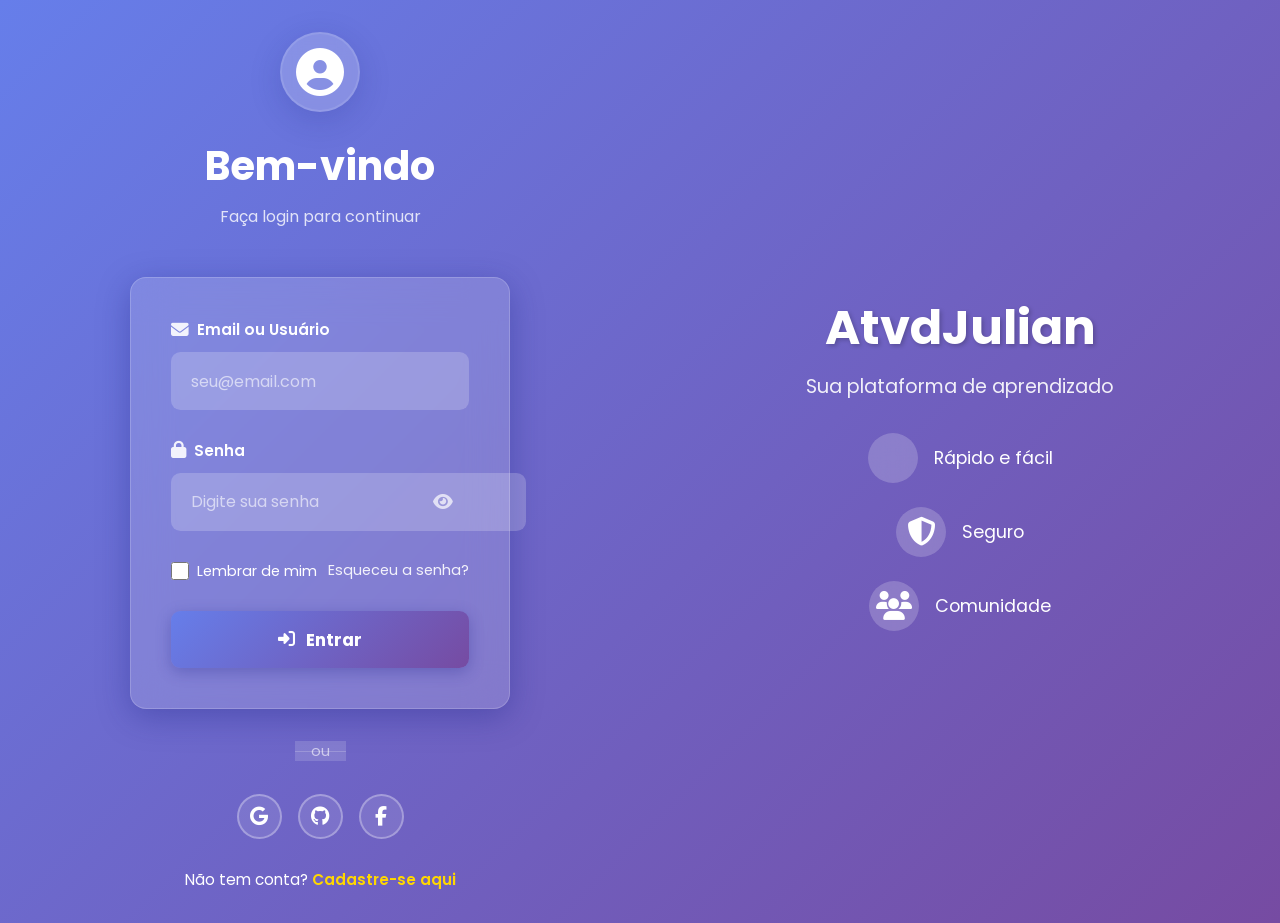
<file: login.html>
<!DOCTYPE html>
<html lang="pt-BR">
  <head>
    <meta charset="UTF-8" />
    <meta name="viewport" content="width=device-width, initial-scale=1.0" />
    <title>Login - AtvdJulian</title>
    <link rel="stylesheet" href="style.css" />
    <link rel="stylesheet" href="https://cdnjs.cloudflare.com/ajax/libs/font-awesome/6.4.0/css/all.min.css" />
  </head>
  <body>
    <div class="login-container">
      <div class="login-box">
        <div class="login-header">
          <div class="logo-circle">
            <i class="fas fa-user-circle"></i>
          </div>
          <h1>Bem-vindo</h1>
          <p class="subtitle">Faça login para continuar</p>
        </div>

        <form id="loginForm">
          <div class="form-group">
            <label for="email">
              <i class="fas fa-envelope"></i>
              Email ou Usuário
            </label>
            <input 
              type="email" 
              id="email" 
              name="email" 
              placeholder="seu@email.com" 
              required
            />
          </div>

          <div class="form-group">
            <label for="password">
              <i class="fas fa-lock"></i>
              Senha
            </label>
            <div class="password-wrapper">
              <input 
                type="password" 
                id="password" 
                name="password" 
                placeholder="Digite sua senha" 
                required
              />
              <button type="button" class="toggle-password" id="togglePassword">
                <i class="fas fa-eye"></i>
              </button>
            </div>
          </div>

          <div class="remember-forgot">
            <label class="remember">
              <input type="checkbox" name="remember" />
              <span>Lembrar de mim</span>
            </label>
            <a href="#" class="forgot-password">Esqueceu a senha?</a>
          </div>

          <button type="submit" class="login-btn">
            <i class="fas fa-sign-in-alt"></i>
            Entrar
          </button>
        </form>

        <div class="divider">
          <span>ou</span>
        </div>

        <div class="social-login">
          <button type="button" class="social-btn google" title="Login com Google">
            <i class="fab fa-google"></i>
          </button>
          <button type="button" class="social-btn github" title="Login com GitHub">
            <i class="fab fa-github"></i>
          </button>
          <button type="button" class="social-btn facebook" title="Login com Facebook">
            <i class="fab fa-facebook-f"></i>
          </button>
        </div>

        <div class="signup-link">
          Não tem conta? <a href="#">Cadastre-se aqui</a>
        </div>
      </div>

      <div class="login-side">
        <div class="side-content">
          <h2>AtvdJulian</h2>
          <p>Sua plataforma de aprendizado</p>
          <div class="features">
            <div class="feature">
              <i class="fas fa-lightning-bolt"></i>
              <span>Rápido e fácil</span>
            </div>
            <div class="feature">
              <i class="fas fa-shield-alt"></i>
              <span>Seguro</span>
            </div>
            <div class="feature">
              <i class="fas fa-users"></i>
              <span>Comunidade</span>
            </div>
          </div>
        </div>
      </div>
    </div>

    <script src="login.js"></script>
  </body>
</html>
</file>
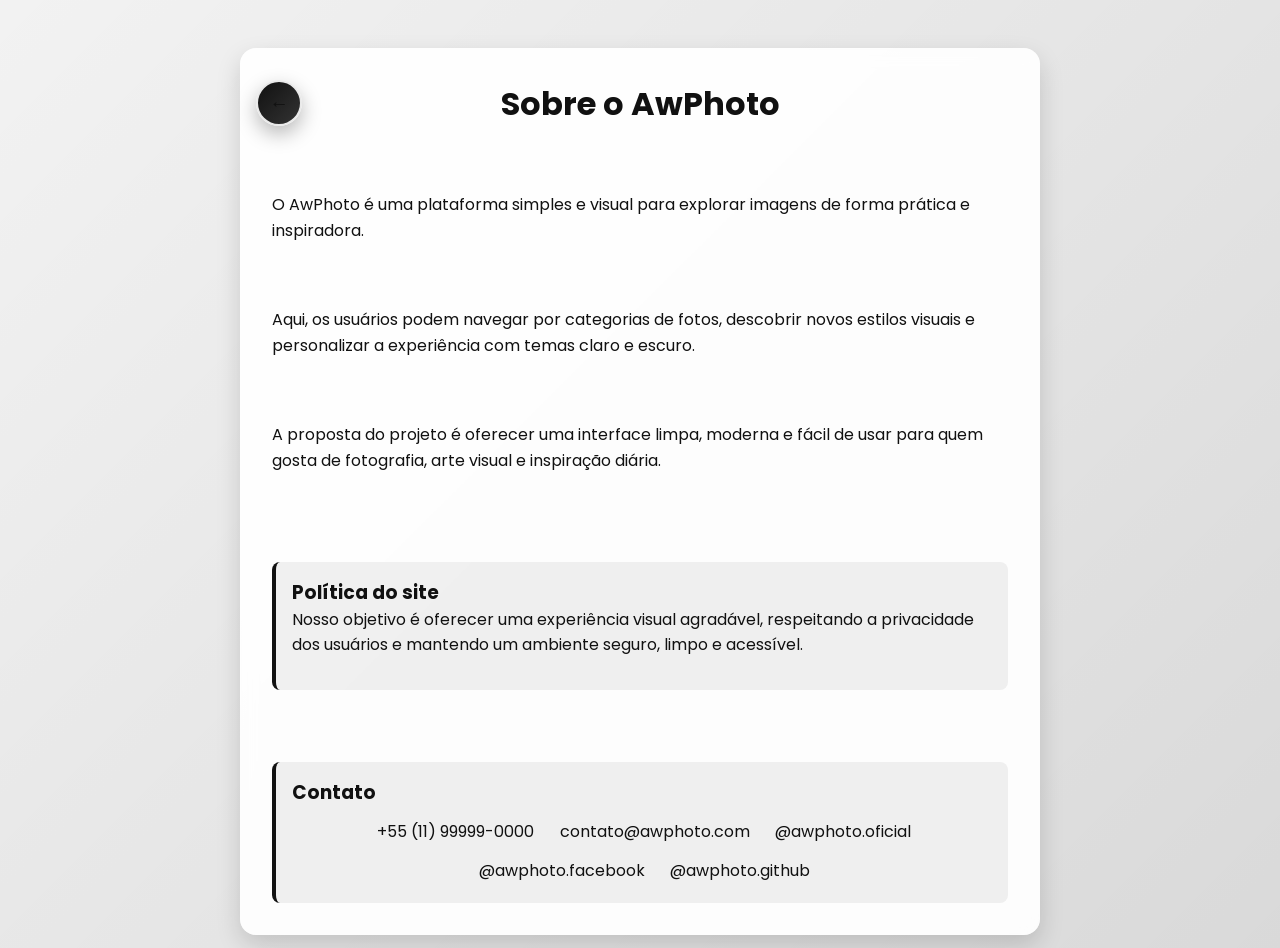
<file: sobre.html>
<!DOCTYPE html>
<html lang="pt-BR">
  <head>
    <meta charset="UTF-8" />
    <meta name="viewport" content="width=device-width, initial-scale=1.0" />
    <title>Sobre - AwPhoto</title>
    <link rel="stylesheet" href="style.css" />
    <style>
      body {
        background: linear-gradient(135deg, rgba(0,0,0,0.05), rgba(0,0,0,0.15)),
          url('https://picsum.photos/1600/1000?blur=2');
        background-size: cover;
        background-position: center;
        color: #222;
        min-height: 100vh;
      }

      .about-page {
        max-width: 800px;
        margin: 3rem auto 2rem;
        padding: 2rem;
        background: rgba(255, 255, 255, 0.92);
        color: #111;
        border-radius: 1rem;
        box-shadow: 0 10px 25px rgba(0, 0, 0, 0.15);
        backdrop-filter: blur(8px);
        transition: background-color 0.3s ease, color 0.3s ease;
      }

      .about-page h1 {
        margin-bottom: 1rem;
      }

      .about-page p {
        margin-bottom: 1rem;
        line-height: 1.6;
      }

      .about-page a {
        color: #111;
        font-weight: 600;
      }

      .policy-box,
      .contact-box {
        margin-top: 1.5rem;
        padding: 1rem;
        border-left: 4px solid #111;
        background: rgba(17, 17, 17, 0.06);
        border-radius: 0.5rem;
      }

      .contact-list {
        list-style: none;
        padding: 0;
        margin-top: 0.5rem;
        display: flex;
        flex-wrap: wrap;
        gap: 0.4rem;
        justify-content: center;
      }

      .contact-list li {
        display: flex;
        align-items: center;
        gap: 0.3rem;
        padding: 0.25rem 0.45rem;
        border-radius: 999px;
      }

      .back-home-btn {
        display: inline-flex;
        align-items: center;
        justify-content: center;
        width: 2.9rem;
        height: 2.9rem;
        margin: 1rem 0 1rem 0;
        border-radius: 50%;
        background: linear-gradient(135deg, #111, #333);
        color: white;
        text-decoration: none;
        font-weight: 800;
        font-size: 1.2rem;
        box-shadow: 0 8px 20px rgba(0, 0, 0, 0.28);
        border: 2px solid rgba(255, 255, 255, 0.9);
        position: absolute;
        left: 1rem;
        top: 1rem;
        z-index: 20;
      }

      .back-home-btn:hover {
        transform: scale(1.05);
      }

      body.dark-theme .back-home-btn {
        background: linear-gradient(135deg, #f5f5f5, #d0d0d0);
        color: #111;
        border-color: #111;
        box-shadow: 0 8px 20px rgba(255, 255, 255, 0.15);
      }

      body.dark-theme .about-page {
        background: rgba(20, 20, 20, 0.95);
        color: #f5f5f5;
        box-shadow: 0 10px 25px rgba(0, 0, 0, 0.35);
      }

      body.dark-theme .about-page a {
        color: #f5f5f5;
      }

      body.dark-theme .about-page .policy-box,
      body.dark-theme .about-page .contact-box {
        background: rgba(255, 255, 255, 0.08);
        border-left-color: #f5f5f5;
      }

      body.dark-theme .about-page a {
        color: #f5f5f5;
      }

      body.dark-theme .policy-box,
      body.dark-theme .contact-box {
        background: rgba(255, 255, 255, 0.08);
        border-left-color: #f5f5f5;
      }
    </style>
  </head>
  <body>
    <main class="about-page">
      <a class="back-home-btn" href="index.html" aria-label="Voltar para a página inicial">←</a>
      <h1>Sobre o AwPhoto</h1>
      <p>
        O AwPhoto é uma plataforma simples e visual para explorar imagens de forma prática e inspiradora.
      </p>
      <p>
        Aqui, os usuários podem navegar por categorias de fotos, descobrir novos estilos visuais e personalizar a experiência com temas claro e escuro.
      </p>
      <p>
        A proposta do projeto é oferecer uma interface limpa, moderna e fácil de usar para quem gosta de fotografia, arte visual e inspiração diária.
      </p>
      <div class="policy-box">
        <h3>Política do site</h3>
        <p>
          Nosso objetivo é oferecer uma experiência visual agradável, respeitando a privacidade dos usuários e mantendo um ambiente seguro, limpo e acessível.
        </p>
      </div>

      <div class="contact-box">
        <h3>Contato</h3>
        <ul class="contact-list">
          <li><i class="fas fa-phone"></i> +55 (11) 99999-0000</li>
          <li><i class="fas fa-envelope"></i> contato@awphoto.com</li>
          <li><i class="fab fa-instagram"></i> @awphoto.oficial</li>
          <li><i class="fab fa-facebook"></i> @awphoto.facebook</li>
          <li><i class="fab fa-github"></i> @awphoto.github</li>
        </ul>
      </div>

    </main>
  </body>
</html>
</file>
<file: style.css>
@charset "UTF-8";
@import url("https://fonts.googleapis.com/css2?family=Poppins:ital,wght@0,100;0,200;0,300;0,400;0,500;0,600;0,700;0,800;0,900;1,100;1,200;1,300;1,400;1,500;1,600;1,700;1,800;1,900&display=swap");

* {
  margin: 0;
  padding: 0;
  box-sizing: border-box;
  font-family: "Poppins", sans-serif;
}
a,
a:active {
  text-decoration: none;
  color: inherit;
}
img {
  max-width: 100%;
}

body {
  background-color: #f4f4f4;
  color: #222;
  transition: background-color 0.3s ease, color 0.3s ease;
}

body.dark-theme {
  background-color: #111;
  color: #f5f5f5;
}

body.dark-theme header {
  background-color: #000;
}

body.dark-theme .modal-content {
  background: rgba(20, 20, 20, 0.96);
  color: #f5f5f5;
}

body.dark-theme .modal-header,
body.dark-theme .menu-section h3,
body.dark-theme .selection-text {
  color: #f5f5f5;
}

body.dark-theme .close {
  color: #f5f5f5;
}

body.dark-theme .modal-body li button {
  background: rgba(255, 255, 255, 0.12);
}

body.dark-theme .category-btn {
  background: rgba(255, 255, 255, 0.12);
  color: #f5f5f5;
}

body.dark-theme .category-btn:hover,
body.dark-theme .category-btn.active {
  background: #f5f5f5;
  color: #111;
}

body.dark-theme .img-container {
  box-shadow: 0 0 15px rgba(0, 0, 0, 0.6);
}

header {
  background-color: black;
  color: white;
  padding: 2rem;
  display: flex;
  justify-content: space-between;
  height: 9rem;
  background-image: url("https://picsum.photos/1200/300/?blur");
  background-repeat: no-repeat;
  background-size: cover;
  background-position: center center;
}

header span {
  font-size: 1.5rem;
  display: flex;
  justify-content: flex-start;
  flex-grow: 1;
}

header ul {
  list-style: none;
  display: inline-flex;
  gap: 2rem;
  justify-content: flex-end;
}

.load,
header button {
  border: 0.17rem solid transparent;
  padding: 0.5rem;
  border-radius: 0.7rem;
  font-weight: 600;
  background-color: black;
  color: white;
  transition: background-color 0.2s ease-in, transform 0.1s ease-in;
}

.load:hover,
header button:hover {
  cursor: pointer;
  background-color: rgb(32, 32, 32);
  border-color: white;
  transform: scale(1.2);
}

header form input {
  border-radius: 1rem;
  border: 0.1rem solid transparent;
  padding: 0.5rem;
  outline: none;
  transition: transform 0.05s ease-in;
  padding-left: 1rem;
}

header form input:focus {
  border-color: black;
  transform: scale(1.1);
}

.modal {
  display: none;
  position: fixed;
  inset: 0;
  z-index: 10;
  background: transparent;
  overflow: auto;
  padding: 1rem;
  justify-content: flex-end;
  align-items: flex-start;
}

.modal-content {
  background: rgba(255, 255, 255, 0.96);
  color: #111;
  padding: 1.5rem;
  border-radius: 1rem;
  text-align: left;
  width: min(92vw, 320px);
  max-height: calc(100vh - 2rem);
  box-shadow: 0 12px 35px rgba(0, 0, 0, 0.25);
  flex-direction: column;
  display: flex;
  align-items: stretch;
  overflow-y: auto;
  margin-left: auto;
}

.modal-header {
  font-weight: bold;
  font-size: 1.3rem;
  color: #111;
}

.close {
  color: #111;
  font-size: 1.8rem;
  position: absolute;
  top: 15px;
  right: 20px;
  cursor: pointer;
  transition: color 0.2s;
}

.close:hover {
  color: red;
}

.modal-body {
  margin-top: 20px;
}

.modal-body ul {
  list-style: none;
  padding: 0;
}

.theme-options {
  display: flex;
  flex-direction: column;
  gap: 0.5rem;
  margin-top: 0.5rem;
}

.theme-options.hidden {
  display: none;
}

.menu-section {
  margin-bottom: 1rem;
  width: 100%;
}

.menu-section h3 {
  color: #111;
  margin-bottom: 0.75rem;
  font-size: 1rem;
}

.category-grid {
  display: grid;
  grid-template-columns: repeat(2, minmax(0, 1fr));
  gap: 0.6rem;
}

.category-btn {
  border: none;
  background: #f2f2f2;
  color: #111;
  padding: 0.7rem;
  border-radius: 0.7rem;
  cursor: pointer;
  transition: transform 0.2s ease, background-color 0.2s ease;
}

.category-btn:hover,
.category-btn.active {
  background: #111;
  color: white;
  transform: translateY(-2px);
}

.selection-text {
  color: #444;
  margin-top: 0.75rem;
  font-size: 0.95rem;
}

.modal-body li {
  margin: 10px 0;
}

.modal-body li button {
  font-size: 1rem;
  border: none;
  background: rgba(0, 0, 0, 0.7);
  color: white;
  cursor: pointer;
  padding: 0.8rem 1.5rem;
  border-radius: 0.7rem;
  transition: all 0.3s ease-in-out;
  display: inline-flex;
  align-items: center;
  margin: 0.5rem;
  backdrop-filter: blur(10px);
}

.modal-body li button:hover {
  background: rgba(255, 255, 255, 0.3);
  transform: scale(1.1);
}

.modal-body li button i {
  margin-right: 8px;
}

#likeBtn.liked {
  color: #ff007f;
}

main {
  padding: 2rem;
  display: flex;
  gap: 3rem;
  flex-direction: row;
  flex-wrap: wrap;
  justify-content: center;
}

.img-container {
  background-color: grey;
  width: 20rem;
  height: 30rem;
  transition: transform 0.2s ease-in;
  box-shadow: 1px 2px 3px rgba(0, 0, 0, 0.7);
  border-radius: 1rem;
}

.img-container:hover {
  transform: scale(1.1);
  cursor: pointer;
}

.image-popup {
  display: none;
  position: fixed;
  z-index: 10;
  left: 0;
  top: 0;
  width: 100%;
  height: 100%;
  backdrop-filter: blur(10px);
  background-color: rgba(0, 0, 0, 0.5);
  align-items: center;
  justify-content: center;
}

.image-popup-content {
  background: rgba(255, 255, 255, 0.15);
  backdrop-filter: blur(20px);
  padding: 1.5rem;
  border-radius: 1rem;
  text-align: center;
  max-width: 90%;
  max-height: 90%;
  display: flex;
  flex-direction: column;
  align-items: center;
}

.image-popup-content img {
  max-width: 100%;
  max-height: 60vh;
  border-radius: 0.5rem;
  box-shadow: 0px 4px 10px rgba(0, 0, 0, 0.4);
}

.close-btn {
  color: white;
  font-size: 1.8rem;
  position: absolute;
  top: 15px;
  right: 20px;
  cursor: pointer;
  transition: color 0.2s;
}

.close-btn:hover {
  color: red;
}

.image-popup-buttons {
  margin-top: 1rem;
}

.popup-btn {
  border: none;
  padding: 0.8rem 1.5rem;
  border-radius: 0.7rem;
  font-weight: 600;
  background: rgba(0, 0, 0, 0.7);
  color: white;
  transition: all 0.3s ease-in-out;
  display: inline-flex;
  align-items: center;
  cursor: pointer;
  font-size: 1rem;
  margin: 0.5rem;
  backdrop-filter: blur(10px);
}

.popup-btn i {
  margin-right: 8px;
}

.popup-btn:hover {
  background: rgba(255, 255, 255, 0.3);
  color: white;
  transform: scale(1.1);
}

#likeBtn.liked {
  color: #ff007f;
}

.load {
  margin: 2rem;
  padding: 1rem;
  cursor: pointer;
}

/* MEDIA QUERIES */

@media (max-width: 1024px) {
  header {
    flex-direction: column;
    padding: 1.5rem;
    height: auto;
  }

  header span {
    font-size: 1.2rem;
  }

  header ul {
    flex-direction: column;
    gap: 1rem;
  }

  .img-container {
    width: 15rem;
    height: 20rem;
  }

  main {
    flex-direction: row;
    gap: 2rem;
  }
}

@media (max-width: 768px) {
  header {
    padding: 1rem;
  }

  header span {
    font-size: 1rem;
  }

  .img-container {
    width: 12rem;
    height: 18rem;
  }

  .modal-content {
    width: 80%;
    padding: 1rem;
  }

  .image-popup-content {
    width: 85%;
    padding: 1rem;
  }
}

@media (max-width: 480px) {
  header {
    padding: 0.8rem;
  }

  header span {
    font-size: 0.9rem;
  }

  header ul {
    gap: 1rem;
  }

  .img-container {
    width: 10rem;
    height: 17rem;
  }

  main {
    padding: 1rem;
    gap: 1.5rem;
  }

  .modal-content {
    width: 90%;
    padding: 0.8rem;
  }

  .image-popup-content {
    width: 90%;
    padding: 0.9rem;
  }

  .popup-btn {
    padding: 0.8rem 1.2rem;
  }
}

/* LOGIN PAGE STYLES */

.login-container {
  display: flex;
  min-height: 100vh;
  background: linear-gradient(135deg, #667eea 0%, #764ba2 100%);
}

.login-box {
  flex: 1;
  display: flex;
  flex-direction: column;
  justify-content: center;
  align-items: center;
  padding: 2rem;
}

.login-header {
  text-align: center;
  margin-bottom: 3rem;
  animation: slideDown 0.6s ease-out;
}

.logo-circle {
  width: 80px;
  height: 80px;
  background: rgba(255, 255, 255, 0.2);
  border-radius: 50%;
  display: flex;
  justify-content: center;
  align-items: center;
  margin: 0 auto 1.5rem;
  font-size: 3rem;
  color: white;
  box-shadow: 0 8px 32px rgba(31, 38, 135, 0.2);
  backdrop-filter: blur(10px);
  border: 2px solid rgba(255, 255, 255, 0.1);
}

.login-header h1 {
  color: white;
  font-size: 2.5rem;
  margin: 0 0 0.5rem 0;
  font-weight: 700;
}

.subtitle {
  color: rgba(255, 255, 255, 0.8);
  font-size: 1rem;
  margin: 0;
}

.login-box form {
  width: 100%;
  max-width: 380px;
  background: rgba(255, 255, 255, 0.15);
  backdrop-filter: blur(20px);
  border-radius: 1rem;
  padding: 2.5rem;
  box-shadow: 0 8px 32px 0 rgba(31, 38, 135, 0.37);
  border: 1px solid rgba(255, 255, 255, 0.18);
  animation: slideUp 0.6s ease-out;
}

.form-group {
  margin-bottom: 1.8rem;
  display: flex;
  flex-direction: column;
}

.form-group label {
  color: white;
  font-weight: 600;
  margin-bottom: 0.7rem;
  font-size: 0.95rem;
  display: flex;
  align-items: center;
  gap: 0.5rem;
}

.form-group label i {
  font-size: 1.1rem;
  opacity: 0.9;
}

.form-group input {
  padding: 0.9rem 1.1rem;
  border: 2px solid transparent;
  border-radius: 0.6rem;
  background: rgba(255, 255, 255, 0.2);
  color: white;
  font-size: 1rem;
  transition: all 0.3s ease;
  outline: none;
  font-family: "Poppins", sans-serif;
}

.form-group input::placeholder {
  color: rgba(255, 255, 255, 0.6);
}

.form-group input:focus {
  background: rgba(255, 255, 255, 0.3);
  border-color: rgba(255, 255, 255, 0.4);
  box-shadow: 0 0 10px rgba(255, 255, 255, 0.2);
}

.form-group input.input-error {
  background: rgba(255, 107, 107, 0.3);
  border-color: #ff6b6b;
  box-shadow: 0 0 10px rgba(255, 107, 107, 0.3);
}

.password-wrapper {
  position: relative;
  display: flex;
  align-items: center;
}

.password-wrapper input {
  flex: 1;
}

.toggle-password {
  position: absolute;
  right: 1rem;
  background: none;
  border: none;
  color: rgba(255, 255, 255, 0.7);
  cursor: pointer;
  font-size: 1.1rem;
  transition: color 0.3s;
  padding: 0;
}

.toggle-password:hover {
  color: white;
}

.remember-forgot {
  display: flex;
  justify-content: space-between;
  align-items: center;
  margin-bottom: 1.8rem;
  flex-wrap: wrap;
  gap: 0.5rem;
  font-size: 0.9rem;
}

.remember {
  display: flex;
  align-items: center;
  color: white;
  cursor: pointer;
  gap: 0.5rem;
}

.remember input[type="checkbox"] {
  width: 18px;
  height: 18px;
  cursor: pointer;
  accent-color: #ffd700;
}

.forgot-password {
  color: rgba(255, 255, 255, 0.9);
  text-decoration: none;
  transition: all 0.3s;
  border-bottom: 2px solid transparent;
}

.forgot-password:hover {
  color: #ffd700;
  border-bottom-color: #ffd700;
}

.login-btn {
  width: 100%;
  padding: 0.95rem;
  background: linear-gradient(135deg, #667eea 0%, #764ba2 100%);
  border: none;
  color: white;
  font-size: 1.05rem;
  font-weight: 700;
  border-radius: 0.6rem;
  cursor: pointer;
  transition: all 0.3s ease;
  box-shadow: 0 4px 15px 0 rgba(31, 38, 135, 0.3);
  display: flex;
  align-items: center;
  justify-content: center;
  gap: 0.7rem;
  font-family: "Poppins", sans-serif;
}

.login-btn:hover {
  transform: translateY(-2px);
  box-shadow: 0 6px 25px 0 rgba(31, 38, 135, 0.5);
}

.login-btn:active {
  transform: translateY(0);
}

.divider {
  text-align: center;
  color: rgba(255, 255, 255, 0.6);
  margin: 2rem 0;
  font-size: 0.9rem;
  position: relative;
}

.divider::before {
  content: '';
  position: absolute;
  top: 50%;
  left: 0;
  right: 0;
  height: 1px;
  background: rgba(255, 255, 255, 0.2);
}

.divider span {
  position: relative;
  background: rgba(255, 255, 255, 0.15);
  padding: 0 1rem;
  backdrop-filter: blur(20px);
}

.social-login {
  display: flex;
  justify-content: center;
  gap: 1rem;
  margin-bottom: 1.8rem;
}

.social-btn {
  width: 45px;
  height: 45px;
  border: 2px solid rgba(255, 255, 255, 0.3);
  background: rgba(255, 255, 255, 0.1);
  color: white;
  border-radius: 50%;
  cursor: pointer;
  transition: all 0.3s ease;
  display: flex;
  align-items: center;
  justify-content: center;
  font-size: 1.2rem;
}

.social-btn:hover {
  background: rgba(255, 255, 255, 0.2);
  border-color: rgba(255, 255, 255, 0.5);
  transform: translateY(-3px);
}

.signup-link {
  text-align: center;
  color: white;
  font-size: 0.95rem;
  animation: slideUp 0.8s ease-out;
}

.signup-link a {
  color: #ffd700;
  text-decoration: none;
  font-weight: 600;
  transition: all 0.3s;
  border-bottom: 2px solid transparent;
}

.signup-link a:hover {
  color: #fff;
  border-bottom-color: #ffd700;
}

.login-side {
  flex: 1;
  display: flex;
  align-items: center;
  justify-content: center;
  padding: 2rem;
  color: white;
  animation: slideLeft 0.6s ease-out;
}

.side-content {
  text-align: center;
}

.side-content h2 {
  font-size: 3rem;
  margin-bottom: 0.5rem;
  font-weight: 700;
  text-shadow: 2px 2px 4px rgba(0, 0, 0, 0.2);
}

.side-content p {
  font-size: 1.2rem;
  margin-bottom: 2rem;
  opacity: 0.9;
}

.features {
  display: flex;
  flex-direction: column;
  gap: 1.5rem;
}

.feature {
  display: flex;
  align-items: center;
  justify-content: center;
  gap: 1rem;
  font-size: 1.1rem;
  animation: slideUp 0.8s ease-out forwards;
  opacity: 0;
}

.feature:nth-child(1) {
  animation-delay: 0.2s;
}

.feature:nth-child(2) {
  animation-delay: 0.4s;
}

.feature:nth-child(3) {
  animation-delay: 0.6s;
}

.feature i {
  font-size: 1.8rem;
  background: rgba(255, 255, 255, 0.2);
  width: 50px;
  height: 50px;
  display: flex;
  align-items: center;
  justify-content: center;
  border-radius: 50%;
  backdrop-filter: blur(10px);
}

/* ANIMAÇÕES */

@keyframes slideDown {
  from {
    opacity: 0;
    transform: translateY(-30px);
  }
  to {
    opacity: 1;
    transform: translateY(0);
  }
}

@keyframes slideUp {
  from {
    opacity: 0;
    transform: translateY(30px);
  }
  to {
    opacity: 1;
    transform: translateY(0);
  }
}

@keyframes slideLeft {
  from {
    opacity: 0;
    transform: translateX(30px);
  }
  to {
    opacity: 1;
    transform: translateX(0);
  }
}

/* RESPONSIVE LOGIN */

@media (max-width: 1024px) {
  .login-side {
    display: none;
  }

  .login-container {
    justify-content: center;
  }

  .login-box {
    flex: none;
    width: 100%;
    max-width: 500px;
  }
}

@media (max-width: 768px) {
  .login-header h1 {
    font-size: 1.8rem;
  }

  .logo-circle {
    width: 60px;
    height: 60px;
    font-size: 2rem;
  }

  .login-box form {
    padding: 2rem;
    max-width: 100%;
  }

  .social-btn {
    width: 40px;
    height: 40px;
    font-size: 1rem;
  }
}

@media (max-width: 480px) {
  .login-container {
    padding: 1rem;
  }

  .login-header {
    margin-bottom: 2rem;
  }

  .login-header h1 {
    font-size: 1.5rem;
  }

  .logo-circle {
    width: 50px;
    height: 50px;
    font-size: 1.5rem;
  }

  .login-box form {
    padding: 1.5rem;
    border-radius: 0.8rem;
  }

  .form-group input {
    padding: 0.8rem 1rem;
    font-size: 0.95rem;
  }

  .remember-forgot {
    flex-direction: column;
    align-items: flex-start;
    gap: 0.7rem;
  }

  .social-login {
    gap: 0.8rem;
  }

  .social-btn {
    width: 38px;
    height: 38px;
  }
}
</file>
